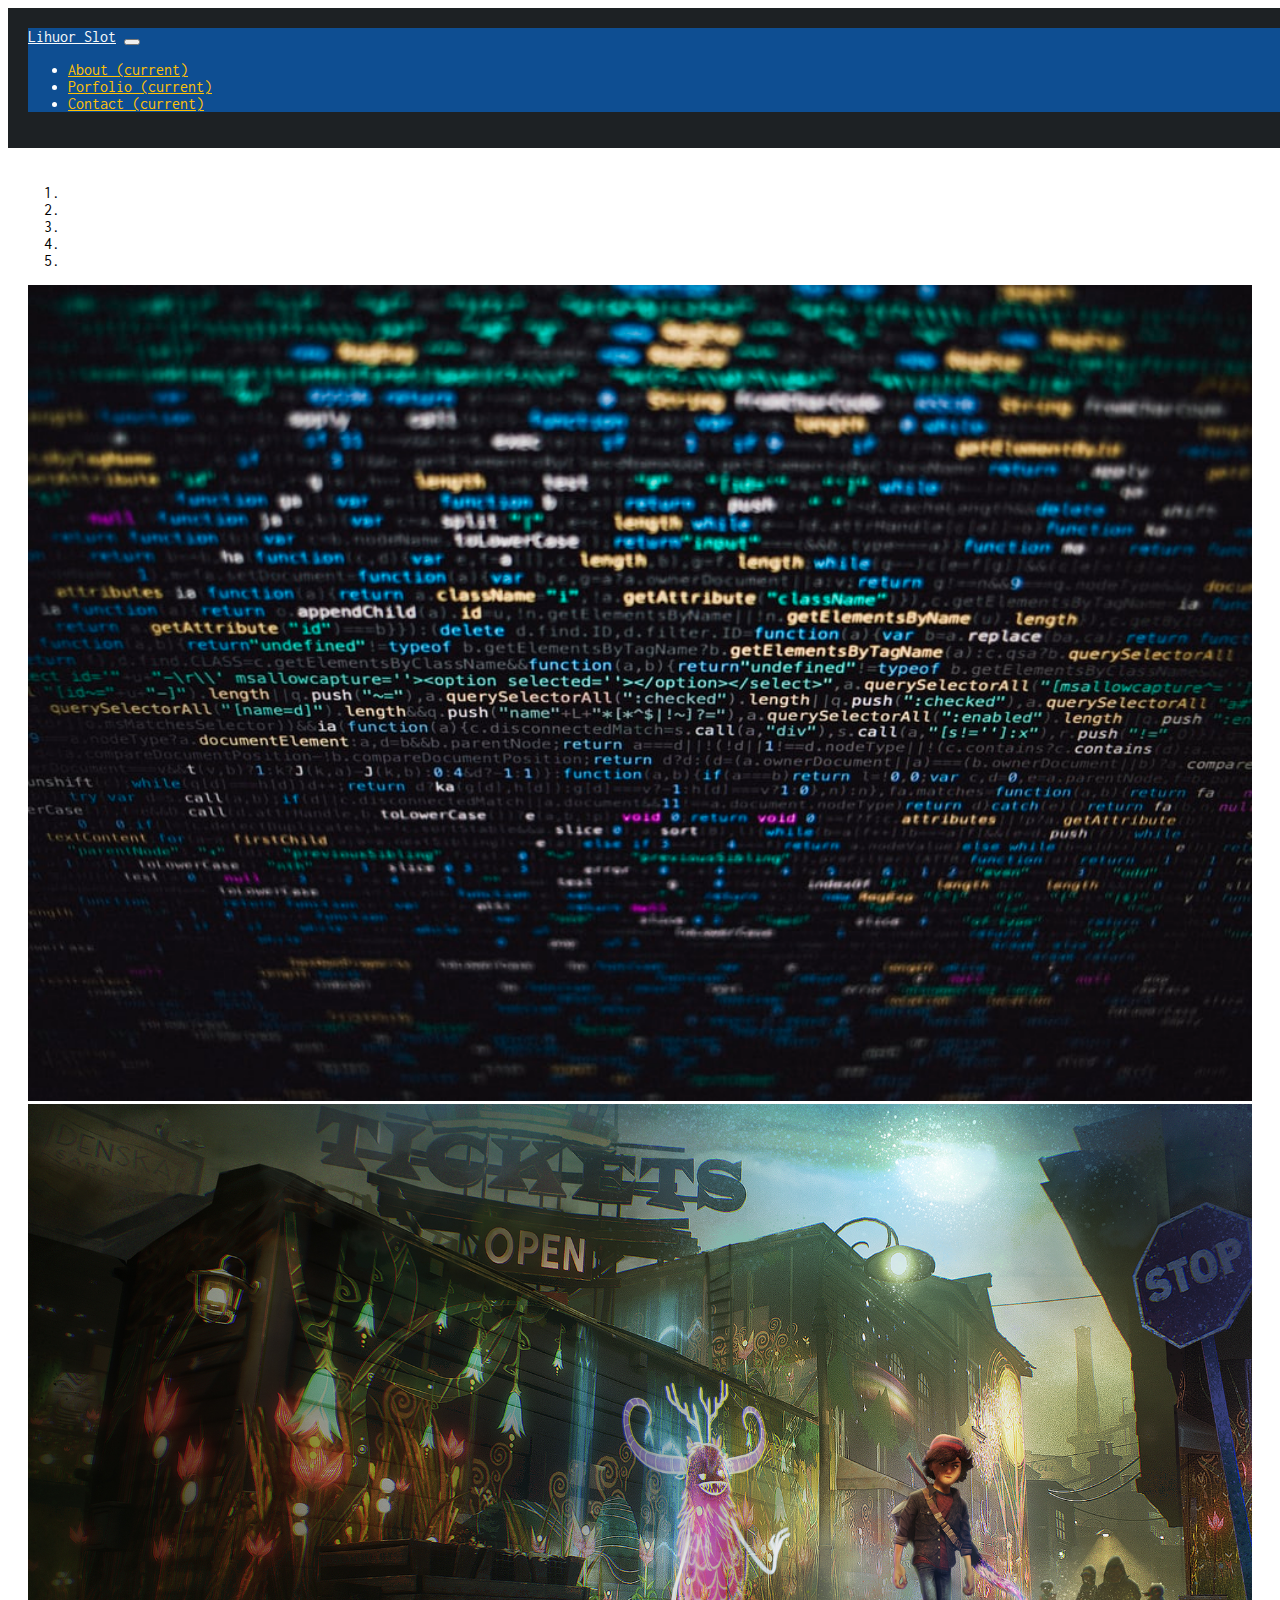
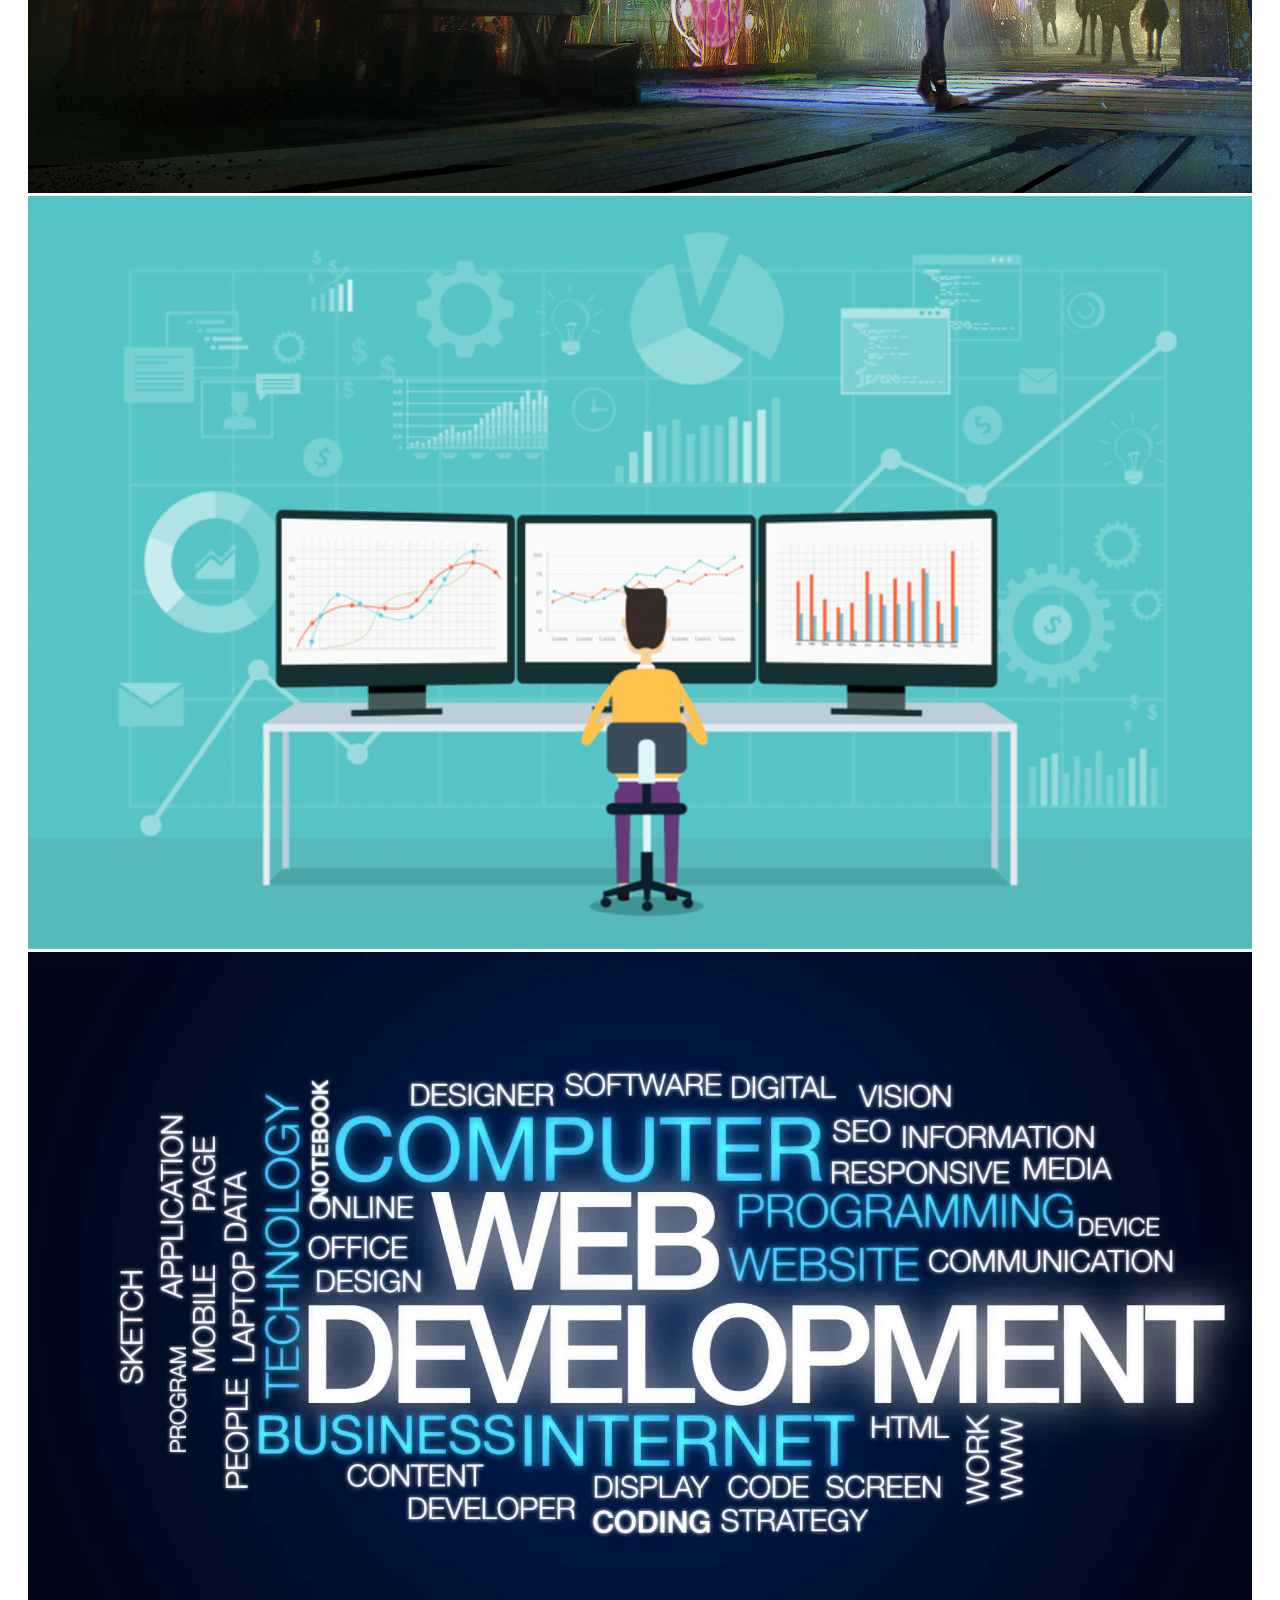
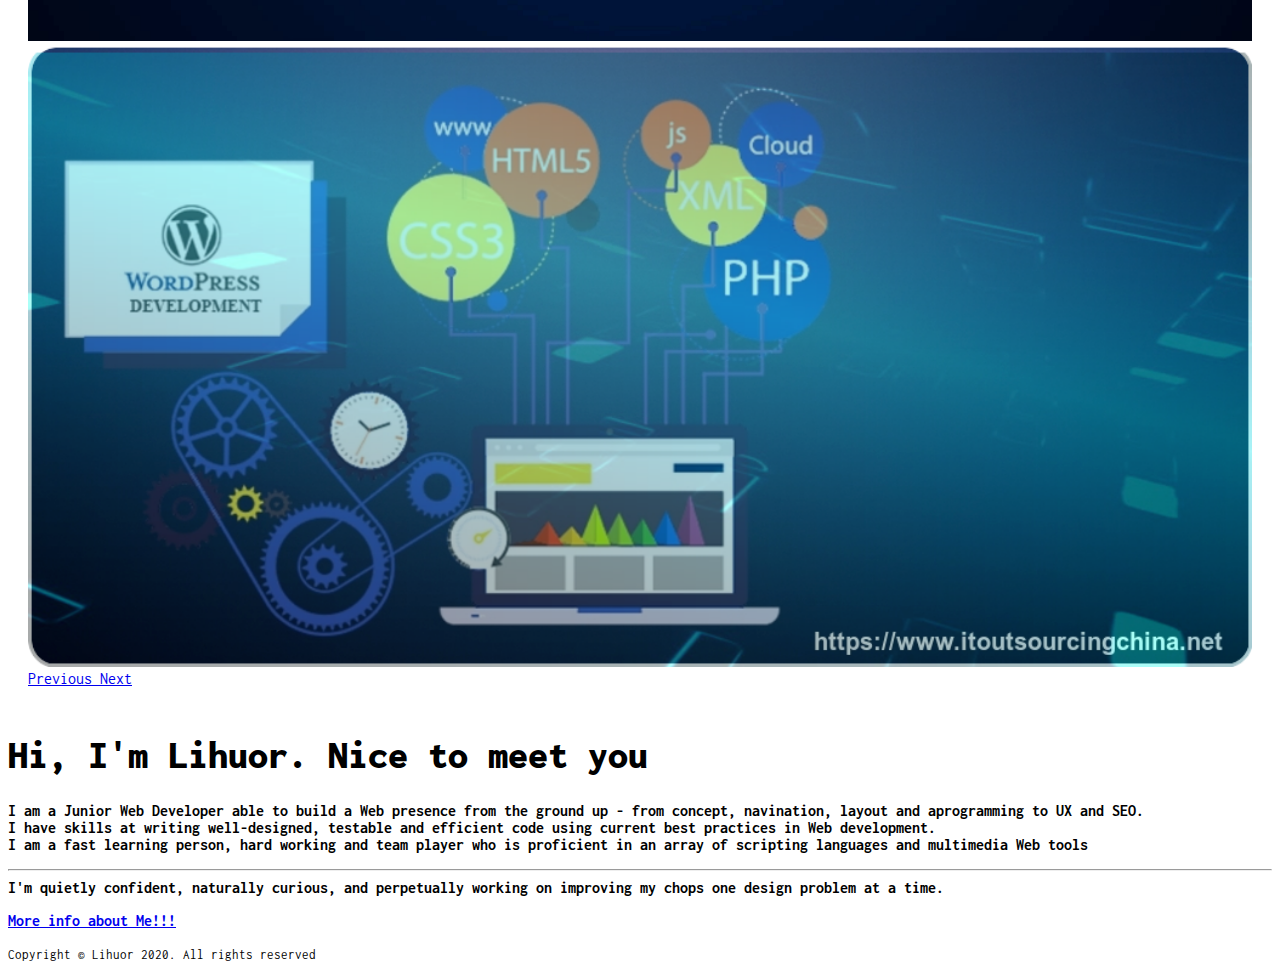
<file: index.html>
<!doctype html>
<html lang="en">
  <head>
    <!-- Required meta tags -->
    <meta charset="utf-8">
    <meta name="viewport" content="width=device-width, initial-scale=1, shrink-to-fit=no">

    <!-- Bootstrap CSS -->
    <link rel="stylesheet" href="https://stackpath.bootstrapcdn.com/bootstrap/4.5.0/css/bootstrap.min.css" integrity="sha384-9aIt2nRpC12Uk9gS9baDl411NQApFmC26EwAOH8WgZl5MYYxFfc+NcPb1dKGj7Sk" crossorigin="anonymous">
    <link rel="stylesheet" href="Assets/Styles/style.css" type="text/css">
    <title>Portfolio</title>
  </head>
  <body>
    <!-- Navigation Bar -->
    <div class="container-fluid">
        <header>
            <nav class="navbar navbar-expand-lg navbar-light">
                <a class="navbar-brand" href="#">Lihuor Slot</a>
                <button class="navbar-toggler" type="button" data-toggle="collapse" data-target="#navbarNav" aria-controls="navbarNav" aria-expanded="false" aria-label="Toggle navigation">
                  <span class="navbar-toggler-icon"></span>
                </button>
                <div class="collapse navbar-collapse" id="navbarNav">
                  <ul class="navbar-nav">
                    <li class="nav-item active">
                      <a class="nav-link" href="about.html">About <span class="sr-only">(current)</span></a>
                    </li>
                    <li class="nav-item active">
                      <a class="nav-link" href="#">Porfolio <span class="sr-only">(current)</span></a>
                    </li>
                    <li class="nav-item active">
                      <a class="nav-link" href="contact.html">Contact <span class="sr-only">(current)</span></a>
                    </li>
                  </ul>
                </div>
              </nav>
        </header>
        <!-- Background Wallpapers -->
        <section>
          <div id="carouselExampleControls" class="carousel slide" data-ride="carousel">
            <ol class="carousel-indicators">
              <li data-target="#carouselExampleIndicators" data-slide-to="0" class="active"></li>
              <li data-target="#carouselExampleIndicators" data-slide-to="1"></li>
              <li data-target="#carouselExampleIndicators" data-slide-to="2"></li>
              <li data-target="#carouselExampleIndicators" data-slide-to="3"></li>
              <li data-target="#carouselExampleIndicators" data-slide-to="4"></li>
            </ol>
            <div class="carousel-inner">
              <div class="carousel-item active">
                <img src="Assets/Images/codewallpaper.jpeg" class="img-fluid" alt="codewallpaper">
              </div>
              <div class="carousel-item">
                <img src="Assets/Images/boyAnimation.jpg" class="img-fluid" alt="Boy-animation">
              </div>
              <div class="carousel-item">
                <img src="Assets/Images/3ComputerScreens.png" class="img-fluid" alt="3-Computer">
              </div>
              <div class="carousel-item">
                <img src="Assets/Images/Webdevelperwallpaper.jpg" class="img-fluid" alt="Webdevelperwallpaper">
              </div>
              <div class="carousel-item">
                <img src="Assets/Images/WordPress.png" class="img-fluid" alt="WordPress">
              </div>
            </div>
            <a class="carousel-control-prev" href="#carouselExampleControls" role="button" data-slide="prev">
              <span class="carousel-control-prev-icon" aria-hidden="true"></span>
              <span class="sr-only">Previous</span>
            </a>
            <a class="carousel-control-next" href="#carouselExampleControls" role="button" data-slide="next">
              <span class="carousel-control-next-icon" aria-hidden="true"></span>
              <span class="sr-only">Next</span>
            </a>
          </div>


        </section>
        <!-- Jumbotron -->
        <div class="jumbotron">
          <h1>Hi, I'm Lihuor. Nice to meet you</h1>
          <p class="lead">I am a Junior Web Developer able to build a Web presence from the ground up - from concept, navination, layout and aprogramming to UX and SEO. 
          <br> I have skills at writing well-designed, testable and efficient code using current best practices in Web development.
        <br> I am a fast learning person, hard working and team player who is proficient in an array of scripting languages and multimedia Web tools</p>

          <hr class="my-4">
          <p>I'm quietly confident, naturally curious, and perpetually working on improving my chops one design problem at a time.</p>
          <p class="lead">
            <a class="btn btn-primary btn-lg" href="#" role="button">More info about Me!!!</a>
          </p>
        </div>
    </div>
<!-- Footer -->
<footer class="py-4 bg-dark text-white-50" id="sticky-footer">
  <div class="container text-center">
    <small>Copyright &copy; Lihuor 2020. All rights reserved</small>
  </div>
</footer>

    <!-- Optional JavaScript -->
    <!-- jQuery first, then Popper.js, then Bootstrap JS -->
    <script src="https://code.jquery.com/jquery-3.5.1.slim.min.js" integrity="sha384-DfXdz2htPH0lsSSs5nCTpuj/zy4C+OGpamoFVy38MVBnE+IbbVYUew+OrCXaRkfj" crossorigin="anonymous"></script>
    <script src="https://cdn.jsdelivr.net/npm/popper.js@1.16.0/dist/umd/popper.min.js" integrity="sha384-Q6E9RHvbIyZFJoft+2mJbHaEWldlvI9IOYy5n3zV9zzTtmI3UksdQRVvoxMfooAo" crossorigin="anonymous"></script>
    <script src="https://stackpath.bootstrapcdn.com/bootstrap/4.5.0/js/bootstrap.min.js" integrity="sha384-OgVRvuATP1z7JjHLkuOU7Xw704+h835Lr+6QL9UvYjZE3Ipu6Tp75j7Bh/kR0JKI" crossorigin="anonymous"></script>
  </body>
</html>
</file>
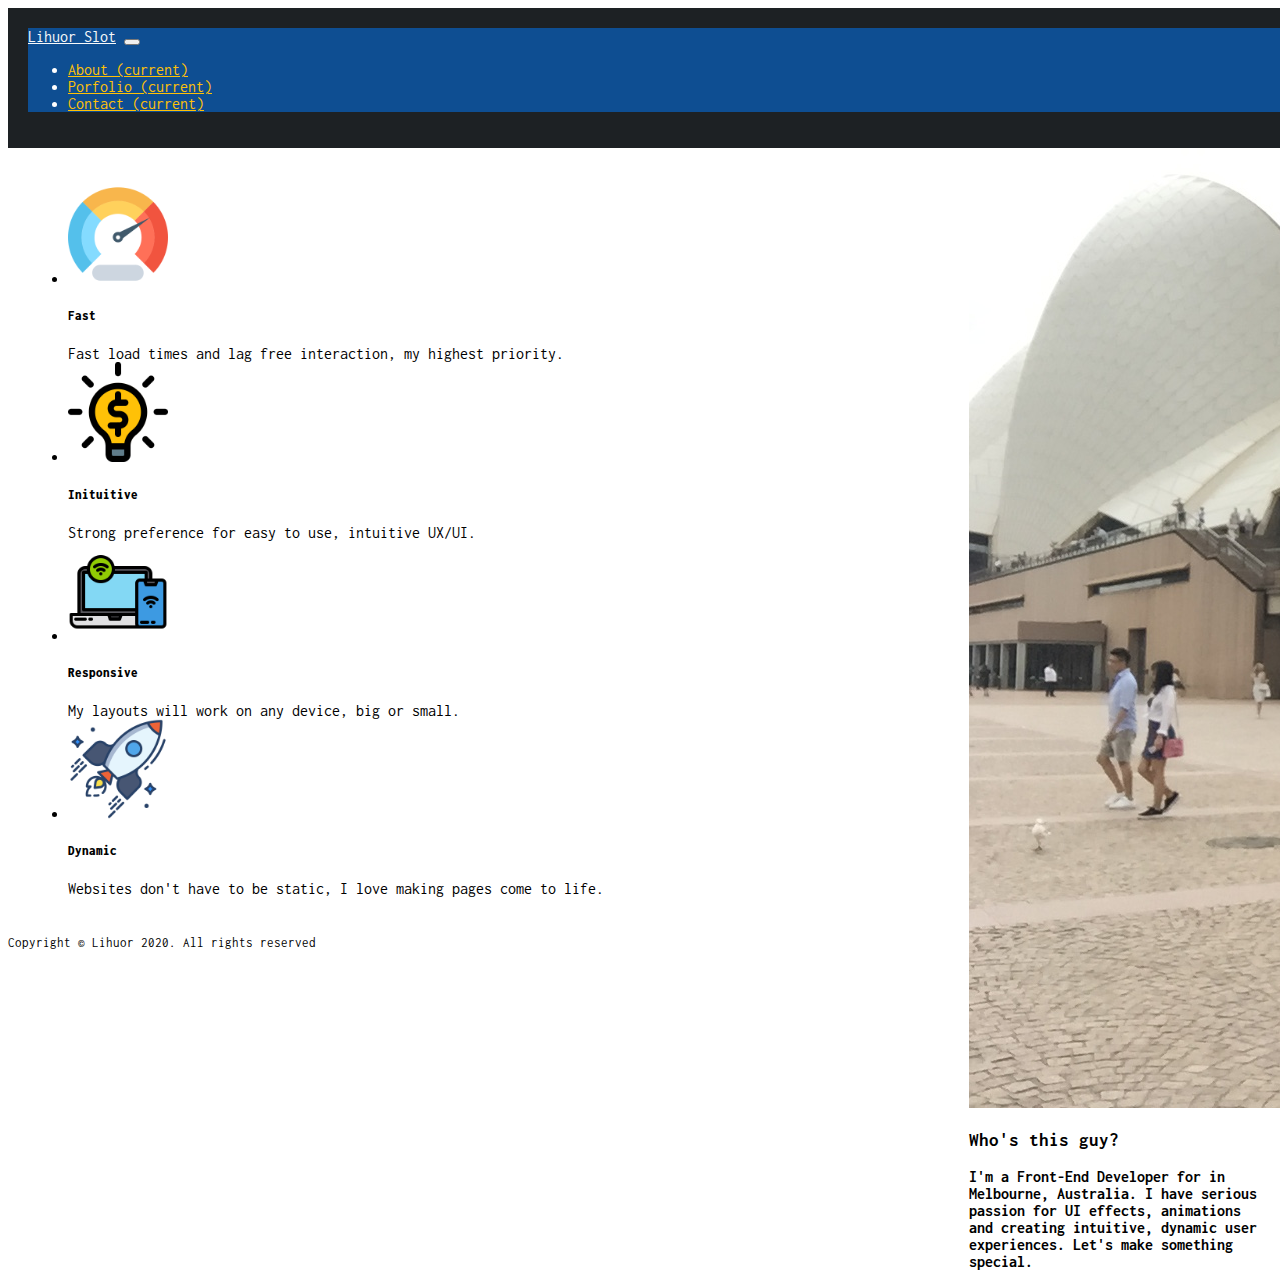
<file: about.html>
<!doctype html>
<html lang="en">
  <head>
    <!-- Required meta tags -->
    <meta charset="utf-8">
    <meta name="viewport" content="width=device-width, initial-scale=1, shrink-to-fit=no">

    <!-- Bootstrap CSS -->
    <link rel="stylesheet" href="https://stackpath.bootstrapcdn.com/bootstrap/4.5.0/css/bootstrap.min.css" integrity="sha384-9aIt2nRpC12Uk9gS9baDl411NQApFmC26EwAOH8WgZl5MYYxFfc+NcPb1dKGj7Sk" crossorigin="anonymous">
    <link rel="stylesheet" href="Assets/Styles/style.css" type="text/css">
    <title>Portfolio</title>
  </head>
  <body>
    <!-- Navigation Bar -->
    <div class="container-fluid">
        <header>
            <nav class="navbar navbar-expand-lg navbar-light">
                <a class="navbar-brand" href="#">Lihuor Slot</a>
                <button class="navbar-toggler" type="button" data-toggle="collapse" data-target="#navbarNav" aria-controls="navbarNav" aria-expanded="false" aria-label="Toggle navigation">
                  <span class="navbar-toggler-icon"></span>
                </button>
                <div class="collapse navbar-collapse" id="navbarNav">
                  <ul class="navbar-nav">
                    <li class="nav-item active">
                      <a class="nav-link" href="#">About <span class="sr-only">(current)</span></a>
                    </li>
                    <li class="nav-item active">
                      <a class="nav-link" href="index.html">Porfolio <span class="sr-only">(current)</span></a>
                    </li>
                    <li class="nav-item active">
                      <a class="nav-link" href="contact.html">Contact <span class="sr-only">(current)</span></a>
                    </li>
                  </ul>
                </div>
              </nav>
        </header>
    </div>
    <!-- Description -->
    <Section>
      <div class="container">
        <ul class="list-unstyled">
          <li class="media">
            <img src="Assets/Images/speedometer.png" class="mr-3" alt="speedometer">
            <div class="media-body">
              <h5 class="mt-0 mb-1">Fast</h5>
              Fast load times and lag free interaction, my highest priority.
            </div>
          </li>
          <li class="media my-4">
            <img src="Assets/Images/lightBulb.png" class="mr-3" alt="lightBulb">
            <div class="media-body">
              <h5 class="mt-0 mb-1">Inituitive</h5>
              Strong preference for easy to use, intuitive UX/UI.
            </div>
          </li>
          <li class="media">
            <img src="Assets/Images/Responsive.png" class="mr-3" alt="Responsive">
            <div class="media-body">
              <h5 class="mt-0 mb-1">Responsive</h5>
              My layouts will work on any device, big or small.
            </div>
          </li>
          <li class="media my-4">
            <img src="Assets/Images/Rocket.png" class="mr-3" alt="Rocket">
            <div class="media-body">
              <h5 class="mt-0 mb-1">Dynamic</h5>
              Websites don't have to be static, I love making pages come to life.
            </div>
          </li>
        </ul>
      </Section>
    <!-- Aside -->
    <aside>
      <div class="card" style="width: 18rem;">
        <img src="Assets/Images/profilePic.JPG" class="card-img-top" alt="profilePic">
        <div class="card-body">
            <h3>Who's this guy?</h3>
          <p class="card-text">
            I'm a Front-End Developer for in Melbourne, Australia.
            I have serious passion for UI effects, animations and creating intuitive, dynamic user experiences.
            Let's make something special.</p>
        </div>
      </div>
    
  </aside>

    
<!-- Footer -->
<footer class="py-4 bg-dark text-white-50" id="sticky-footer">
  <div class="container text-center">
    <small>Copyright &copy; Lihuor 2020. All rights reserved</small>
  </div>
</footer>

    <!-- Optional JavaScript -->
    <!-- jQuery first, then Popper.js, then Bootstrap JS -->
    <script src="https://code.jquery.com/jquery-3.5.1.slim.min.js" integrity="sha384-DfXdz2htPH0lsSSs5nCTpuj/zy4C+OGpamoFVy38MVBnE+IbbVYUew+OrCXaRkfj" crossorigin="anonymous"></script>
    <script src="https://cdn.jsdelivr.net/npm/popper.js@1.16.0/dist/umd/popper.min.js" integrity="sha384-Q6E9RHvbIyZFJoft+2mJbHaEWldlvI9IOYy5n3zV9zzTtmI3UksdQRVvoxMfooAo" crossorigin="anonymous"></script>
    <script src="https://stackpath.bootstrapcdn.com/bootstrap/4.5.0/js/bootstrap.min.js" integrity="sha384-OgVRvuATP1z7JjHLkuOU7Xw704+h835Lr+6QL9UvYjZE3Ipu6Tp75j7Bh/kR0JKI" crossorigin="anonymous"></script>
  </body>
</html>
</file>
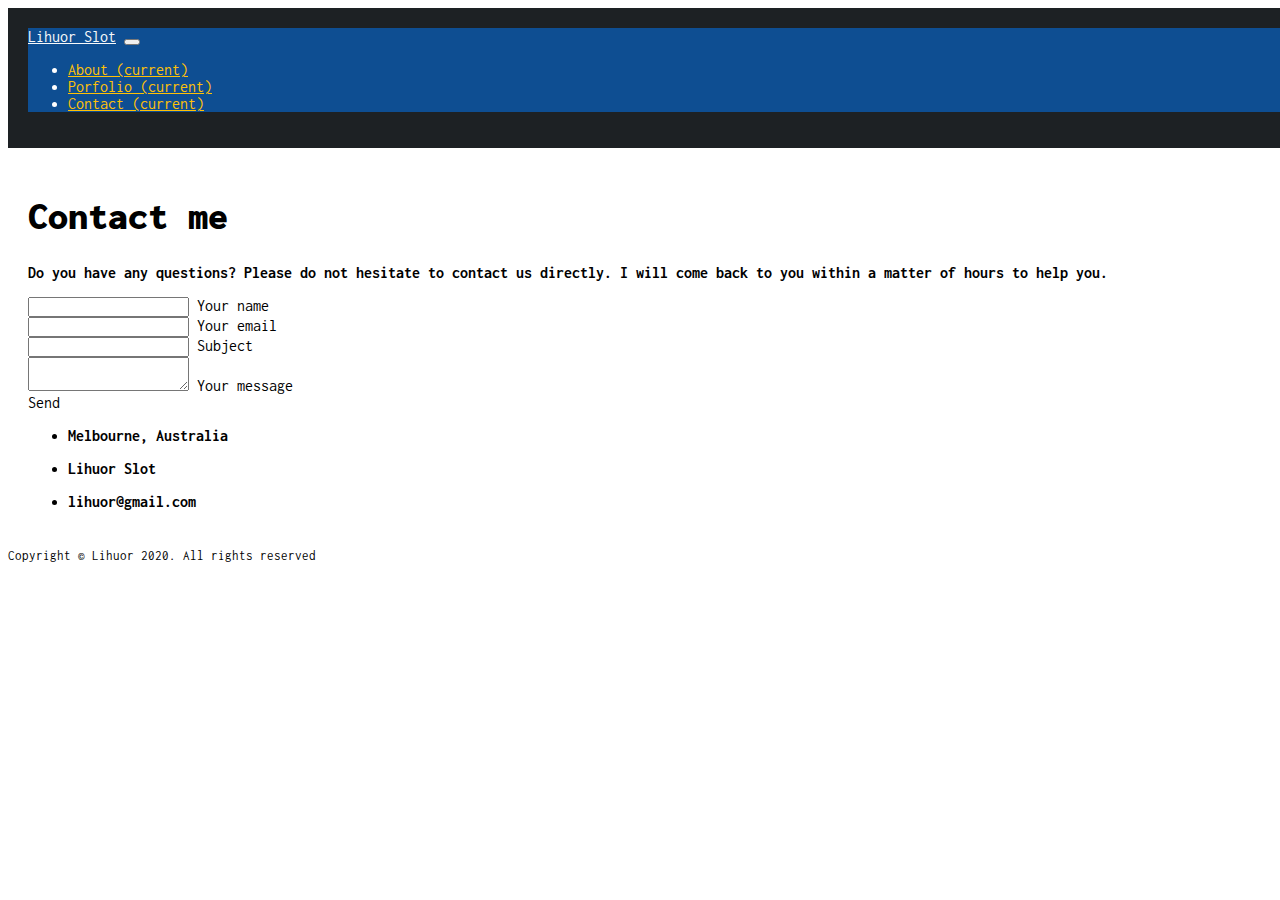
<file: contact.html>
<!doctype html>
<html lang="en">
  <head>
    <!-- Required meta tags -->
    <meta charset="utf-8">
    <meta name="viewport" content="width=device-width, initial-scale=1, shrink-to-fit=no">

    <!-- Bootstrap CSS -->
    <link rel="stylesheet" href="https://stackpath.bootstrapcdn.com/bootstrap/4.5.0/css/bootstrap.min.css" integrity="sha384-9aIt2nRpC12Uk9gS9baDl411NQApFmC26EwAOH8WgZl5MYYxFfc+NcPb1dKGj7Sk" crossorigin="anonymous">
    <link rel="stylesheet" href="Assets/Styles/style.css" type="text/css">
    <title>Portfolio</title>
  </head>
  <body>
    <!-- Navigation Bar -->
    <div class="container-fluid">
        <header>
            <nav class="navbar navbar-expand-lg navbar-light">
                <a class="navbar-brand" href="#">Lihuor Slot</a>
                <button class="navbar-toggler" type="button" data-toggle="collapse" data-target="#navbarNav" aria-controls="navbarNav" aria-expanded="false" aria-label="Toggle navigation">
                  <span class="navbar-toggler-icon"></span>
                </button>
                <div class="collapse navbar-collapse" id="navbarNav">
                  <ul class="navbar-nav">
                    <li class="nav-item active">
                      <a class="nav-link" href="about.html">About <span class="sr-only">(current)</span></a>
                    </li>
                    <li class="nav-item active">
                      <a class="nav-link" href="index.html">Porfolio <span class="sr-only">(current)</span></a>
                    </li>
                    <li class="nav-item active">
                      <a class="nav-link" href="#">Contact <span class="sr-only">(current)</span></a>
                    </li>
                  </ul>
                </div>
              </nav>
        </header>
    </div>

<!--Section: Contact v.2-->
<section class="mb-4">

  <!--Section heading-->
  <div class="alert alert-primary font-weight-bolder text-center" role="alert">
    <h1>Contact me</h1>
  </div>
  
  <!--Section description-->
  <p class="text-center w-responsive mx-auto mb-5">Do you have any questions? Please do not hesitate to contact us directly. I will come back to you within
      a matter of hours to help you.</p>

  <div class="row">

      <!--Grid column-->
      <div class="col-md-9 mb-md-0 mb-5">
          <form id="contact-form" name="contact-form" action="mail.php" method="POST">

              <!--Grid row-->
              <div class="row">

                  <!--Grid column-->
                  <div class="col-md-6">
                      <div class="md-form mb-0">
                          <input type="text" id="name" name="name" class="form-control">
                          <label for="name" class="">Your name</label>
                      </div>
                  </div>
                  <!--Grid column-->

                  <!--Grid column-->
                  <div class="col-md-6">
                      <div class="md-form mb-0">
                          <input type="text" id="email" name="email" class="form-control">
                          <label for="email" class="">Your email</label>
                      </div>
                  </div>
                  <!--Grid column-->

              </div>
              <!--Grid row-->

              <!--Grid row-->
              <div class="row">
                  <div class="col-md-12">
                      <div class="md-form mb-0">
                          <input type="text" id="subject" name="subject" class="form-control">
                          <label for="subject" class="">Subject</label>
                      </div>
                  </div>
              </div>
              <!--Grid row-->

              <!--Grid row-->
              <div class="row">

                  <!--Grid column-->
                  <div class="col-md-12">

                      <div class="md-form">
                          <textarea type="text" id="message" name="message" rows="2" class="form-control md-textarea"></textarea>
                          <label for="message">Your message</label>
                      </div>

                  </div>
              </div>
              <!--Grid row-->

          </form>

          <div class="text-center text-md-left">
              <a class="btn btn-primary" onclick="document.getElementById('contact-form').submit();">Send</a>
          </div>
          <div class="status"></div>
      </div>
      <!--Grid column-->

      <!--Grid column-->
      <div class="col-md-3 text-center">
          <ul class="list-unstyled mb-0">
              <li><i class="fas fa-map-marker-alt fa-2x"></i>
                  <p>Melbourne, Australia</p>
              </li>

              <li><i class="fas fa-phone mt-4 fa-2x"></i>
                  <p>Lihuor Slot</p>
              </li>

              <li><i class="fas fa-envelope mt-4 fa-2x"></i>
                  <p>lihuor@gmail.com</p>
              </li>
          </ul>
      </div>
        
      <!--Grid column-->

  </div>

</section>
<!--Section: Contact v.2-->

<!-- Footer -->
<footer class="py-4 bg-dark text-white-50" id="sticky-footer">
  <div class="container text-center">
    <small>Copyright &copy; Lihuor 2020. All rights reserved</small>
  </div>
</footer>

    <!-- Optional JavaScript -->
    <!-- jQuery first, then Popper.js, then Bootstrap JS -->
    <script src="https://code.jquery.com/jquery-3.5.1.slim.min.js" integrity="sha384-DfXdz2htPH0lsSSs5nCTpuj/zy4C+OGpamoFVy38MVBnE+IbbVYUew+OrCXaRkfj" crossorigin="anonymous"></script>
    <script src="https://cdn.jsdelivr.net/npm/popper.js@1.16.0/dist/umd/popper.min.js" integrity="sha384-Q6E9RHvbIyZFJoft+2mJbHaEWldlvI9IOYy5n3zV9zzTtmI3UksdQRVvoxMfooAo" crossorigin="anonymous"></script>
    <script src="https://stackpath.bootstrapcdn.com/bootstrap/4.5.0/js/bootstrap.min.js" integrity="sha384-OgVRvuATP1z7JjHLkuOU7Xw704+h835Lr+6QL9UvYjZE3Ipu6Tp75j7Bh/kR0JKI" crossorigin="anonymous"></script>

  </body>
</html>
</file>
<file: Assets/Styles/style.css>
/* Font Source */
@import url('https://fonts.googleapis.com/css2?family=Inconsolata:wght@400;700;900&display=swap');

*{
	font-family: 'Inconsolata', monospace;
}
/* Header */
header {
	color: white;
	margin: auto;
	width: 100%;
	padding: 20px;
	background-color: #1d2124;
	box-shadow: bisque;
	z-index: auto;
}

header .navbar{
	background-color: rgba(0,123,255,.5);
}

.navbar-light .navbar-brand {
    color: #f8f9fa;
}

.navbar-light .navbar-nav .active>.nav-link, .navbar-light .navbar-nav .nav-link.active, .navbar-light .navbar-nav .nav-link.show, .navbar-light .navbar-nav .show>.nav-link {
    color: #ffc107;
}

section{
	padding: 20px;
}

.img-fluid{
	height: auto!important;
	width: 100%!important;
}

.h1, h1 {
	font-size: 2.5rem;
	font-weight: 900;
}
.lead{
	font-size: 1rem;
}
p {
    margin-top: 0;
	margin-bottom: 1rem;
	font-weight: 700;
}

/* Footer */
#sticky-footer {
	flex-shrink: none;
}

/* About */
.mr-3, .mx-3{
	height: 100px;
}

.wrapper{
	display: flex;
	margin-right: 15px;
}

section{
	display: inline-block;
}

div.card{
	margin-right: 15px;
}

h5.mt-0.mb-1{
	font-weight: 900;
}

h3{
	font-weight: 700;
}
/* Aside */
aside {
    padding-left: .5rem;
    margin-left: .5rem;
    float: right;
}

 /* Extra small devices (portrait phones, less than 576px) */
@media (max-width: 575px) { 
	.jumbotron{
		background-color: #dc3545;
		color: white;
	}
}
/*  Small devices (landscape phones, 576px and up) */
@media (min-width: 576px) and (max-width: 767px) {
	header{
		background-color: #1d2124;
	}
	header .navbar {
	background-color: #1d2124;
	}
	.navbar-light .navbar-brand {
		color: #ffc107;
	}
}

/*  Medium devices (tablets, 768px and up) */
@media (min-width: 768px) and (max-width: 991px) { 
	.navbar-nav{
		float: right;
	}
}

/* Large devices (desktops, 992px and up) */
@media (min-width: 992px) and (max-width: 1199px) { ... }
</file>
